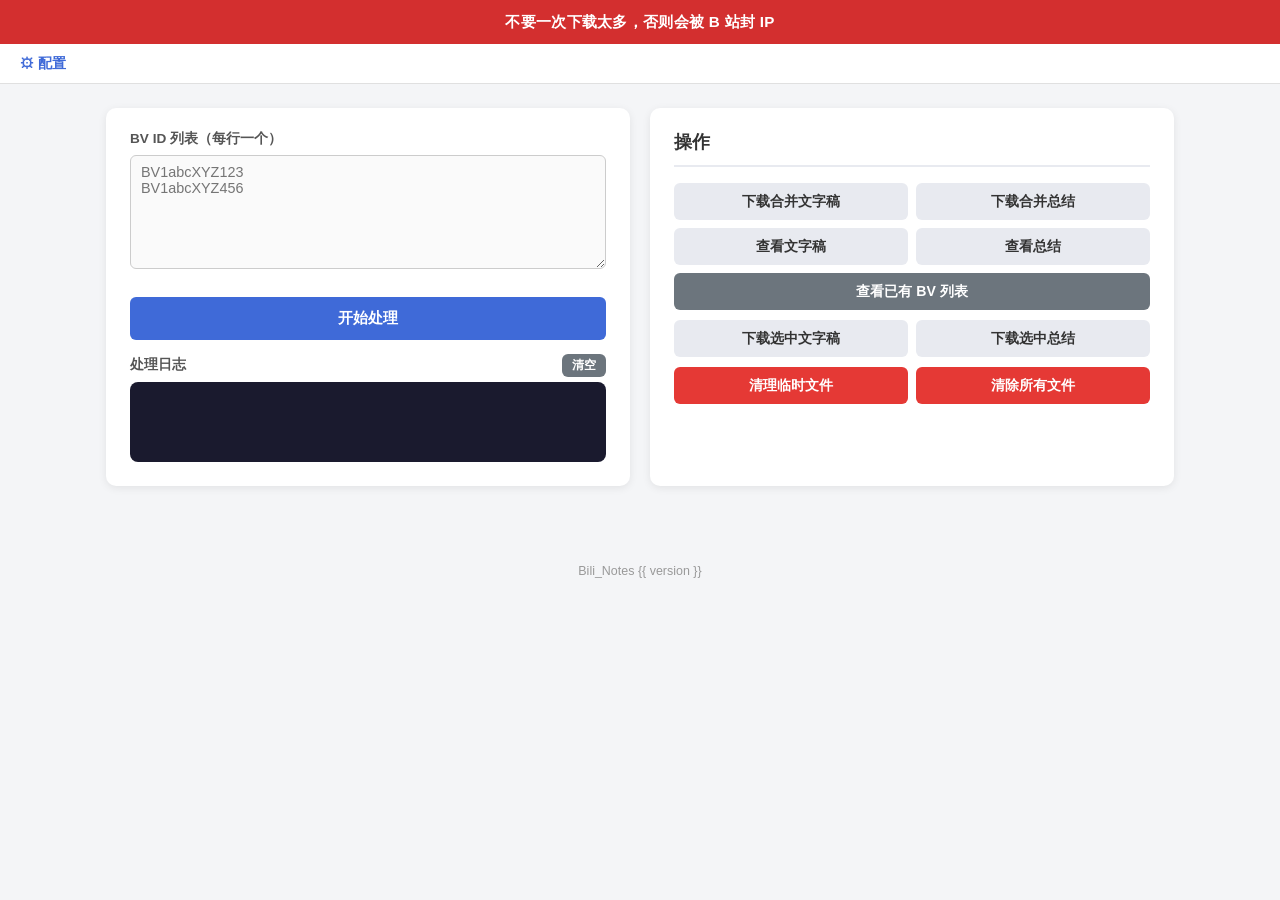
<file: templates/index.html>
<!DOCTYPE html>
<html lang="zh-CN">
<head>
  <meta charset="UTF-8">
  <meta name="viewport" content="width=device-width, initial-scale=1.0">
  <title>Bili_Notes — Bilibili 音频转文字</title>
  <link rel="stylesheet" href="/static/style.css">
</head>
<body>

  <div class="warning-banner">不要一次下载太多，否则会被 B 站封 IP</div>

  <nav class="nav">
    <a href="/config">⚙ 配置</a>
  </nav>

  <main class="layout-single">

    <section class="panel">
      <div class="field">
        <label for="bvids">BV ID 列表（每行一个）</label>
        <textarea id="bvids" rows="6" placeholder="BV1abcXYZ123&#10;BV1abcXYZ456"></textarea>
      </div>

      <button class="btn btn-primary btn-wide" id="btn-process">开始处理</button>

      <div class="log-header">
        <span>处理日志</span>
        <button class="btn btn-secondary btn-xs" id="btn-clear-log">清空</button>
      </div>
      <div id="status-log" class="status-log" aria-live="polite" aria-label="处理日志"></div>
    </section>

    <section class="panel">
      <h2>操作</h2>

      <div class="btn-group">
        <button class="btn" id="btn-dl-transcript">下载合并文字稿</button>
        <button class="btn" id="btn-dl-summary">下载合并总结</button>
        <button class="btn" id="btn-view-transcript">查看文字稿</button>
        <button class="btn" id="btn-view-summary">查看总结</button>
        <button class="btn btn-secondary" id="btn-show-bvids">查看已有 BV 列表</button>
      </div>

      <div class="btn-group">
        <button class="btn" id="btn-dl-selected-transcript">下载选中文字稿</button>
        <button class="btn" id="btn-dl-selected-summary">下载选中总结</button>
      </div>

      <div class="btn-group btn-group-danger">
        <button class="btn btn-danger" id="btn-clear-temp">清理临时文件</button>
        <button class="btn btn-danger" id="btn-clear-all">清除所有文件</button>
      </div>

      <div id="bvid-list" class="bvid-list" style="display:none;"></div>
    </section>

  </main>

  <footer class="page-footer">Bili_Notes {{ version }}</footer>

  <script>
  // ─────────────────────────────────────────────────────────────────────────
  // Helpers
  // ─────────────────────────────────────────────────────────────────────────
  const $ = id => document.getElementById(id);

  function appendLog(type, text) {
    const log = $('status-log');
    const line = document.createElement('div');
    line.className = 'log-line log-' + type;
    line.textContent = text;
    log.appendChild(line);
    log.scrollTop = log.scrollHeight;
  }

  function updateProgress(done, total) {
    const log = $('status-log');
    let el = $('log-progress');
    if (!el) {
      el = document.createElement('div');
      el.id = 'log-progress';
      el.className = 'log-line log-progress-bar';
      log.appendChild(el);
    }
    const pct = total ? Math.round(done / total * 100) : null;
    const label = total ? `${done} / ${total} (${pct}%)` : `${done} 段`;
    const fill = pct !== null ? pct : 0;
    el.innerHTML =
      `<span class="prog-label">▶ 转录</span>` +
      `<div class="prog-track"><div class="prog-fill" style="width:${fill}%"></div></div>` +
      `<span class="prog-text">${label}</span>`;
    log.scrollTop = log.scrollHeight;
  }

  function clearProgress() {
    const el = $('log-progress');
    if (el) el.remove();
  }

  function confirmAction(message, url, successMsg) {
    if (!confirm(message)) return;
    fetch(url, { method: 'POST' })
      .then(r => r.json())
      .then(d => appendLog('success', successMsg + '（已清理 ' + (d.cleared || 0) + ' 项）'))
      .catch(e => appendLog('error', '操作失败：' + e));
  }

  // ─────────────────────────────────────────────────────────────────────────
  // Start processing — fetch config first, then POST to /api/process
  // ─────────────────────────────────────────────────────────────────────────
  let eventSource = null;

  function startSSE() {
    if (eventSource) {
      eventSource.close();
      eventSource = null;
    }
    eventSource = new EventSource('/api/status');
    eventSource.onmessage = e => {
      try {
        const msg = JSON.parse(e.data);
        if (msg.type === 'progress') {
          updateProgress(msg.done, msg.total);
        } else {
          clearProgress();
          appendLog(msg.type || 'info', msg.text || '');
          if ((msg.type === 'success' || msg.type === 'error') &&
              (msg.text === '所有任务完成' || msg.text.startsWith('所有任务'))) {
            setTimeout(() => { if (eventSource) { eventSource.close(); eventSource = null; } }, 2000);
          }
        }
      } catch (_) {}
    };
    eventSource.onerror = () => {
      if (eventSource) { eventSource.close(); eventSource = null; }
    };
  }

  $('btn-process').addEventListener('click', () => {
    const bvids = $('bvids').value.split('\n').map(s => s.trim()).filter(Boolean);
    if (!bvids.length) {
      appendLog('error', '请先填写 BV ID 列表');
      return;
    }

    $('btn-process').disabled = true;
    appendLog('info', '正在读取配置…');

    fetch('/api/config')
      .then(r => r.json())
      .then(cfg => {
        const body = {
          bvids,
          api_key:        cfg.api_key        || '',
          model:          cfg.model          || '',
          base_url:       cfg.base_url       || '',
          summary_prompt: cfg.summary_prompt || '',
          cookie:         cfg.cookie         || '',
        };
        appendLog('info', '正在提交任务…');
        return fetch('/api/process', {
          method: 'POST',
          headers: { 'Content-Type': 'application/json' },
          body: JSON.stringify(body),
        });
      })
      .then(r => r.json())
      .then(d => {
        if (d.ok) {
          appendLog('info', `已接受 ${d.count} 个 BV ID，开始处理…`);
          startSSE();
        } else {
          appendLog('error', d.error || '提交失败');
        }
      })
      .catch(e => appendLog('error', '网络错误：' + e))
      .finally(() => { $('btn-process').disabled = false; });
  });

  // ─────────────────────────────────────────────────────────────────────────
  // Download / View buttons
  // ─────────────────────────────────────────────────────────────────────────
  $('btn-dl-transcript').addEventListener('click', () => {
    window.location.href = '/api/download/transcript';
  });
  $('btn-dl-summary').addEventListener('click', () => {
    window.location.href = '/api/download/summary';
  });
  $('btn-view-transcript').addEventListener('click', () => {
    window.open('/api/view/transcript', '_blank');
  });
  $('btn-view-summary').addEventListener('click', () => {
    window.open('/api/view/summary', '_blank');
  });

  // ─────────────────────────────────────────────────────────────────────────
  // Clear buttons
  // ─────────────────────────────────────────────────────────────────────────
  $('btn-clear-temp').addEventListener('click', () => {
    confirmAction('确定要清理所有临时文件吗？', '/api/clear/temp', '临时文件已清理');
  });
  $('btn-clear-all').addEventListener('click', () => {
    confirmAction(
      '确定要清除 userdata 下所有文件吗？此操作不可撤销，config.json 将被保留。',
      '/api/clear/all',
      '用户数据已清除'
    );
  });
  $('btn-clear-log').addEventListener('click', () => {
    $('status-log').innerHTML = '';
    clearProgress();
  });

  $('btn-show-bvids').addEventListener('click', () => {
    const box = $('bvid-list');
    if (box.style.display !== 'none') { box.style.display = 'none'; return; }
    fetch('/api/bvids')
      .then(r => r.json())
      .then(d => {
        box.innerHTML = '';
        if (!d.bvids.length) {
          box.textContent = '（暂无已处理的 BV ID）';
        } else {
          d.bvids.forEach(item => {
            const label = document.createElement('label');
            label.className = 'bvid-item';
            const cb = document.createElement('input');
            cb.type = 'checkbox';
            cb.className = 'bvid-checkbox';
            cb.value = item.bvid;
            label.appendChild(cb);
            label.appendChild(document.createTextNode(' ' + item.bvid + ' — ' + item.title));
            box.appendChild(label);
          });
        }
        box.style.display = 'block';
      })
      .catch(e => appendLog('error', '获取 BV 列表失败：' + e));
  });

  function getSelectedBvids() {
    return Array.from(document.querySelectorAll('.bvid-checkbox:checked')).map(cb => cb.value);
  }

  $('btn-dl-selected-transcript').addEventListener('click', () => {
    const sel = getSelectedBvids();
    if (!sel.length) { appendLog('error', '请先在 BV 列表中勾选至少一个'); return; }
    window.location.href = '/api/download/transcript?bvids=' + encodeURIComponent(sel.join(','));
  });
  $('btn-dl-selected-summary').addEventListener('click', () => {
    const sel = getSelectedBvids();
    if (!sel.length) { appendLog('error', '请先在 BV 列表中勾选至少一个'); return; }
    window.location.href = '/api/download/summary?bvids=' + encodeURIComponent(sel.join(','));
  });
  </script>

</body>
</html>
</file>
<file: static/style.css>
/* ═══════════════════════════════════════════════════════════
   a2doc — global styles
   Clean, minimal, mobile-friendly (no frameworks)
   ═══════════════════════════════════════════════════════════ */

*, *::before, *::after {
  box-sizing: border-box;
  margin: 0;
  padding: 0;
}

html {
  font-size: 16px;
  -webkit-text-size-adjust: 100%;
}

body {
  font-family: "Helvetica Neue", Arial, "PingFang SC", "Microsoft YaHei",
               sans-serif;
  background: #f4f5f7;
  color: #1a1a1a;
  line-height: 1.6;
  min-height: 100vh;
}

/* ── Warning banner ──────────────────────────────────────── */
.warning-banner {
  background: #d32f2f;
  color: #fff;
  text-align: center;
  padding: 10px 16px;
  font-size: 0.95rem;
  font-weight: 600;
  letter-spacing: 0.02em;
  position: sticky;
  top: 0;
  z-index: 100;
}

/* ── Nav bar ─────────────────────────────────────────────── */
.nav {
  background: #fff;
  border-bottom: 1px solid #e0e0e0;
  padding: 8px 20px;
  font-size: 0.9rem;
}

.nav a {
  color: #3f6ad8;
  text-decoration: none;
  font-weight: 600;
}

.nav a:hover {
  text-decoration: underline;
}

/* ── Single-column main layout ───────────────────────────── */
.layout-single {
  display: grid;
  grid-template-columns: 1fr 1fr;
  gap: 20px;
  max-width: 1100px;
  margin: 24px auto;
  padding: 0 16px 40px;
}

@media (max-width: 720px) {
  .layout-single {
    grid-template-columns: 1fr;
  }
}

/* ── Config page layout ──────────────────────────────────── */
.layout-config {
  max-width: 600px;
  margin: 24px auto;
  padding: 0 16px 40px;
}

/* ── Save message ────────────────────────────────────────── */
.save-msg {
  margin-top: 10px;
  padding: 8px 12px;
  border-radius: 6px;
  font-size: 0.88rem;
  font-weight: 600;
}

.save-msg-ok  { background: #e6f4ea; color: #1e6e35; }
.save-msg-err { background: #fdecea; color: #b71c1c; }

/* ── Panel card ──────────────────────────────────────────── */
.panel {
  background: #fff;
  border-radius: 10px;
  box-shadow: 0 2px 8px rgba(0,0,0,.08);
  padding: 20px 24px 24px;
}

.panel h2 {
  font-size: 1.1rem;
  font-weight: 700;
  margin-bottom: 16px;
  color: #333;
  border-bottom: 2px solid #e8eaf0;
  padding-bottom: 8px;
}

/* ── Form fields ─────────────────────────────────────────── */
.field {
  margin-bottom: 14px;
}

.field label {
  display: block;
  font-size: 0.85rem;
  font-weight: 600;
  color: #555;
  margin-bottom: 5px;
}

.field textarea,
.field input[type="text"],
.field input[type="password"],
.field select {
  width: 100%;
  padding: 8px 10px;
  border: 1px solid #ccc;
  border-radius: 6px;
  font-size: 0.9rem;
  font-family: inherit;
  background: #fafafa;
  color: #1a1a1a;
  transition: border-color .15s, box-shadow .15s;
  resize: vertical;
}

.field textarea:focus,
.field input:focus,
.field select:focus {
  outline: none;
  border-color: #3f6ad8;
  box-shadow: 0 0 0 3px rgba(63,106,216,.15);
  background: #fff;
}

.field select {
  cursor: pointer;
  appearance: auto;
}

.field-hint {
  margin: 6px 0 0;
  font-size: 0.78rem;
  color: #666;
  line-height: 1.6;
}

.field-hint code {
  background: #f0f0f0;
  border-radius: 3px;
  padding: 1px 4px;
  font-size: 0.78rem;
  color: #c7254e;
}

/* ── Buttons ─────────────────────────────────────────────── */
.btn {
  display: inline-block;
  padding: 9px 16px;
  border: none;
  border-radius: 6px;
  font-size: 0.88rem;
  font-weight: 600;
  cursor: pointer;
  background: #e8eaf0;
  color: #333;
  transition: background .15s, transform .08s;
  white-space: nowrap;
}

.btn:hover {
  background: #d4d7e3;
}

.btn:active {
  transform: scale(.97);
}

.btn:disabled {
  opacity: .55;
  cursor: not-allowed;
}

.btn-primary {
  background: #3f6ad8;
  color: #fff;
}
.btn-primary:hover {
  background: #3059c2;
}

.btn-secondary {
  background: #6c757d;
  color: #fff;
}
.btn-secondary:hover {
  background: #5a6268;
}

.btn-danger {
  background: #e53935;
  color: #fff;
}
.btn-danger:hover {
  background: #c62828;
}

.btn-wide {
  width: 100%;
  margin-top: 6px;
  padding: 11px;
  font-size: 0.95rem;
}

/* ── Button groups ───────────────────────────────────────── */
.btn-group {
  display: flex;
  flex-wrap: wrap;
  gap: 8px;
  margin-bottom: 10px;
}

.btn-group .btn {
  flex: 1 1 calc(50% - 4px);
  min-width: 120px;
  text-align: center;
}

@media (max-width: 480px) {
  .btn-group .btn {
    flex: 1 1 100%;
  }
}

/* ── Log header (label + clear button inline) ────────────── */
.log-header {
  display: flex;
  align-items: center;
  justify-content: space-between;
  font-size: 0.85rem;
  font-weight: 600;
  color: #555;
  margin: 14px 0 5px;
}

.btn-xs {
  padding: 3px 10px;
  font-size: 0.78rem;
}

/* ── Status log ──────────────────────────────────────────── */
.status-log {
  background: #1a1a2e;
  color: #c9d1d9;
  font-family: "Courier New", Courier, monospace;
  font-size: 0.82rem;
  line-height: 1.55;
  padding: 12px 14px;
  border-radius: 8px;
  min-height: 80px;
  max-height: 220px;
  overflow-y: auto;
  white-space: pre-wrap;
  word-break: break-all;
}

/* ── Existing BV ID list box ─────────────────────────────── */
.bvid-list {
  margin-top: 12px;
  padding: 10px 12px;
  background: #f0f4ff;
  border: 1px solid #c5d0f0;
  border-radius: 6px;
  font-family: "Courier New", Courier, monospace;
  font-size: 0.85rem;
  white-space: pre;
  max-height: 180px;
  overflow-y: auto;
}

.bvid-list label.bvid-item {
  display: flex;
  align-items: center;
  gap: 6px;
  padding: 2px 0;
  cursor: pointer;
  white-space: normal;
}

.log-line {
  padding: 1px 0;
}

.log-info    { color: #79c0ff; }
.log-success { color: #56d364; }
.log-error   { color: #f85149; }
.log-warning { color: #e3b341; }

/* ── Progress bar (inside log frame) ────────────────────── */
.log-progress-bar {
  display: flex;
  align-items: center;
  gap: 8px;
  padding: 3px 0;
  color: #79c0ff;
}

.prog-label {
  font-size: 0.78rem;
  white-space: nowrap;
  color: #79c0ff;
}

.prog-track {
  flex: 1;
  height: 6px;
  background: #2d3250;
  border-radius: 3px;
  overflow: hidden;
}

.prog-fill {
  height: 100%;
  background: #3f6ad8;
  border-radius: 3px;
  transition: width 0.25s ease;
}

.prog-text {
  font-size: 0.78rem;
  white-space: nowrap;
  color: #c9d1d9;
  min-width: 80px;
  text-align: right;
}

/* ── Page footer ─────────────────────────────────────────── */
.page-footer {
  text-align: center;
  padding: 12px;
  font-size: 0.78rem;
  color: #999;
}

/* ── Scrollbar styling (Webkit) ──────────────────────────── */
.status-log::-webkit-scrollbar {
  width: 6px;
}
.status-log::-webkit-scrollbar-track {
  background: #0d1117;
  border-radius: 4px;
}
.status-log::-webkit-scrollbar-thumb {
  background: #444c56;
  border-radius: 4px;
}
</file>
